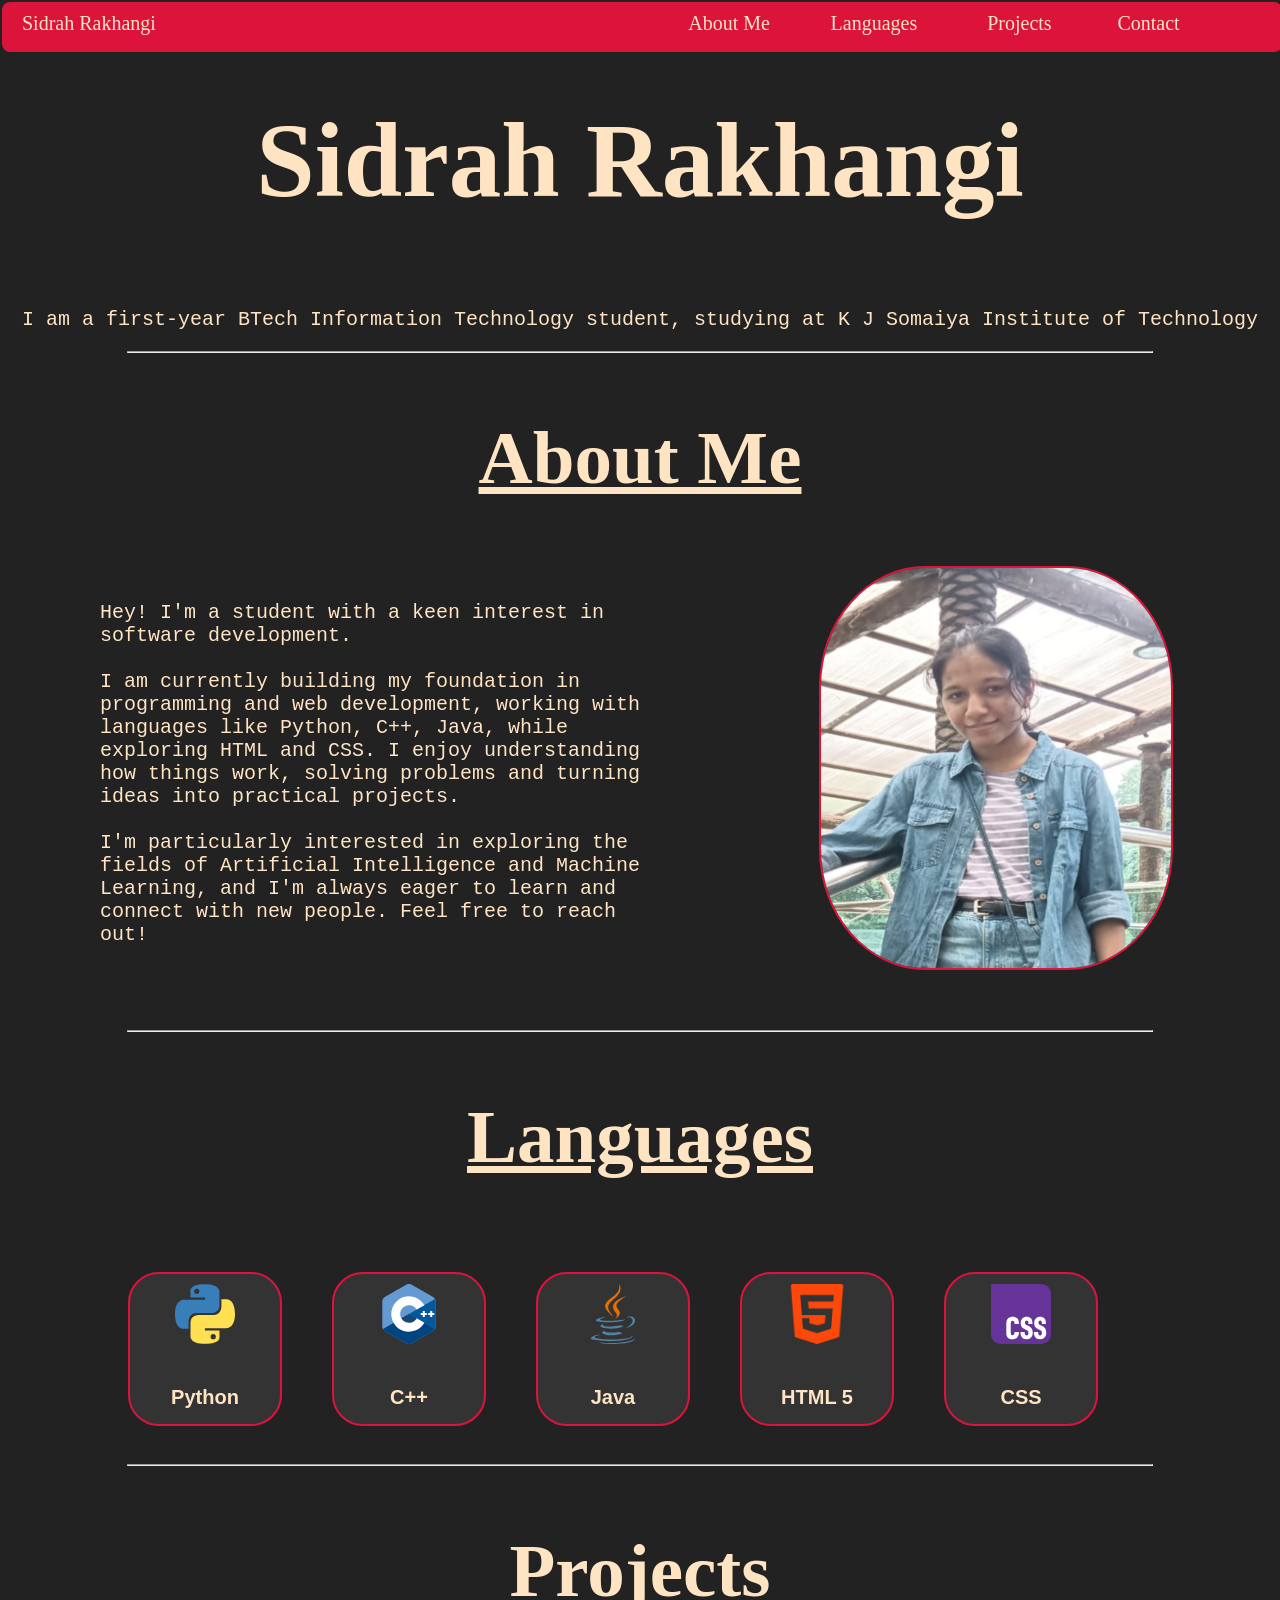
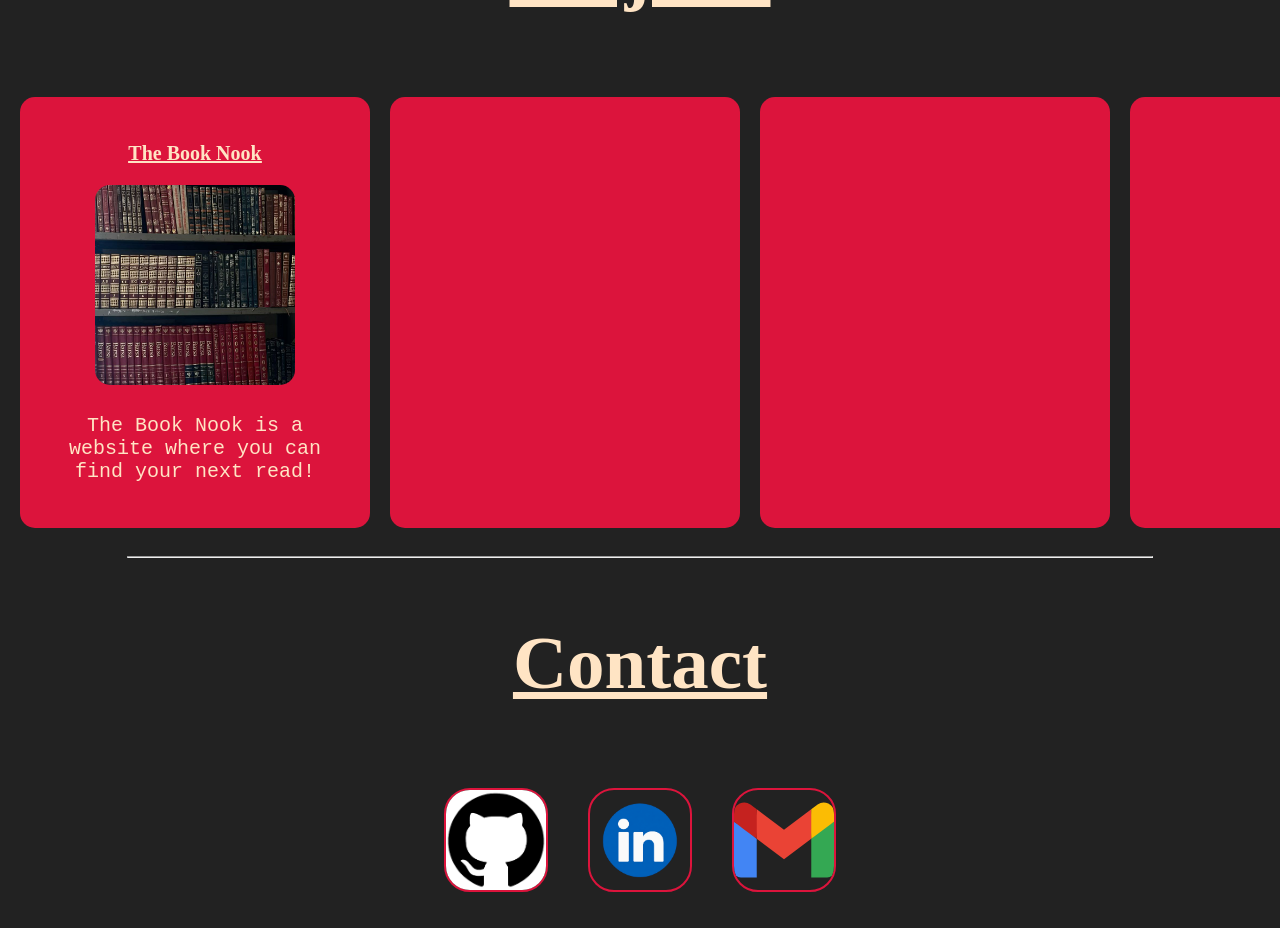
<file: index.html>
<!DOCTYPE html>
    <html lang="en">
    <head>
        <meta charset="UTF-8">
        <meta name="viewport" content="width=device-width, initial-scale=1.0">
        <title>Document</title>
        <link rel="stylesheet" href="FirstProject.css">
    </head>
    <body>
        <header class="top-bar">
            <a href="#home" id="name">Sidrah Rakhangi</a>
            <section>
                <a href="#about-me" id="about-me-link" class="sections">About Me</a>
                <a href="#languages" id="languages-link" class="sections">Languages</a>
                <a href="#projects" id="projects-link" class="sections">Projects</a>
                <a href="#contact" id="contact-link" class="sections">Contact</a>
            </section>
        </header>
        <main>
            <section  id="home">
                <h1>Sidrah Rakhangi</h1>
                <p> I am a first-year BTech Information Technology student, studying at K J Somaiya Institute of Technology</p>
            </section>
            <hr>
            <section id="about-me">
                <h2><u>About Me</u></h2>
            <div class="about-container">
                <div class="about-text">
                    <p>Hey! I'm a student with a keen interest in software development.<br><br> I am currently building my foundation in programming and web development, working with languages like Python, C++, Java, while exploring HTML and CSS. I enjoy understanding how things work, solving problems and turning ideas into practical projects.<br><br>I'm particularly interested in exploring the fields of Artificial Intelligence and Machine Learning, and I'm always eager to learn and connect with new people. Feel free to reach out!</p>
                </div>
                <div class="about-image">
                    <img src="myphoto2.jpeg" alt="My photo">
                </div>
            </div>
            </section>
            <hr>
            <section id="languages">
                <h2><u>Languages</u></h2>
                <div class="language-container">
                    <div class="language-card">
                        <img src="python.svg" alt="Python">
                        <h3>Python</h3>
                    </div>
                    <div class="language-card">
                        <img src="cplusplus.svg" alt="C++">
                        <h3>C++</h3>
                    </div>
                    <div class="language-card">
                        <img src="java.svg" alt="Java">
                        <h3>Java</h3>
                    </div>
                    <div class="language-card">
                        <img src="html-5.png" alt="HTML 5">
                        <h3>HTML 5</h3>
                    </div>
                    <div class="language-card">
                        <img src="css.svg" alt="CSS">
                        <h3>CSS</h3>
                    </div>
                </div>
            </section>
            <hr>
            <section id="projects">
                <h2><u>Projects</u></h2>
                <div class="carousel-container">
                    <div class="card"><h3><u><a href="https://phoenix142857.github.io/The-Book-Nook/" target="_blank">The Book Nook</a></u></h3><p><img src="booknook.jpg"><br><br> The Book Nook is a website where you can find your next read!</p></div>
                    <div class="card"></div>
                    <div class="card"> </div>
                    <div class="card"> </div>
                    <div class="card"> </div>
                    <div class="card"> </div>
                    <div class="card"> </div>
                    <div class="card"> </div>
                    <div class="card"> </div>
                </div>
            </section>
            <hr>
            <section id="contact">
                <h2><u>Contact</u></h2>
                <div class="contact-container">
                    <a href="https://github.com/phoenix142857" target="_blank">
                        <img src="github.png" alt="GitHub">
                    </a>
                    <a href="https://www.linkedin.com/in/sidrah-rakhangi-7a7834306/" target="_blank">
                        <img src="linkedin4.png" alt="Linkedin">
                    </a>
                    <a href="mailto:sidrah.rakhangi@gmail.com" target="_blank">
                        <img src="gmail.svg" alt="GMail">
                    </a>
                </div>
            </section>
        </main>
    </body>
    </html>
</file>
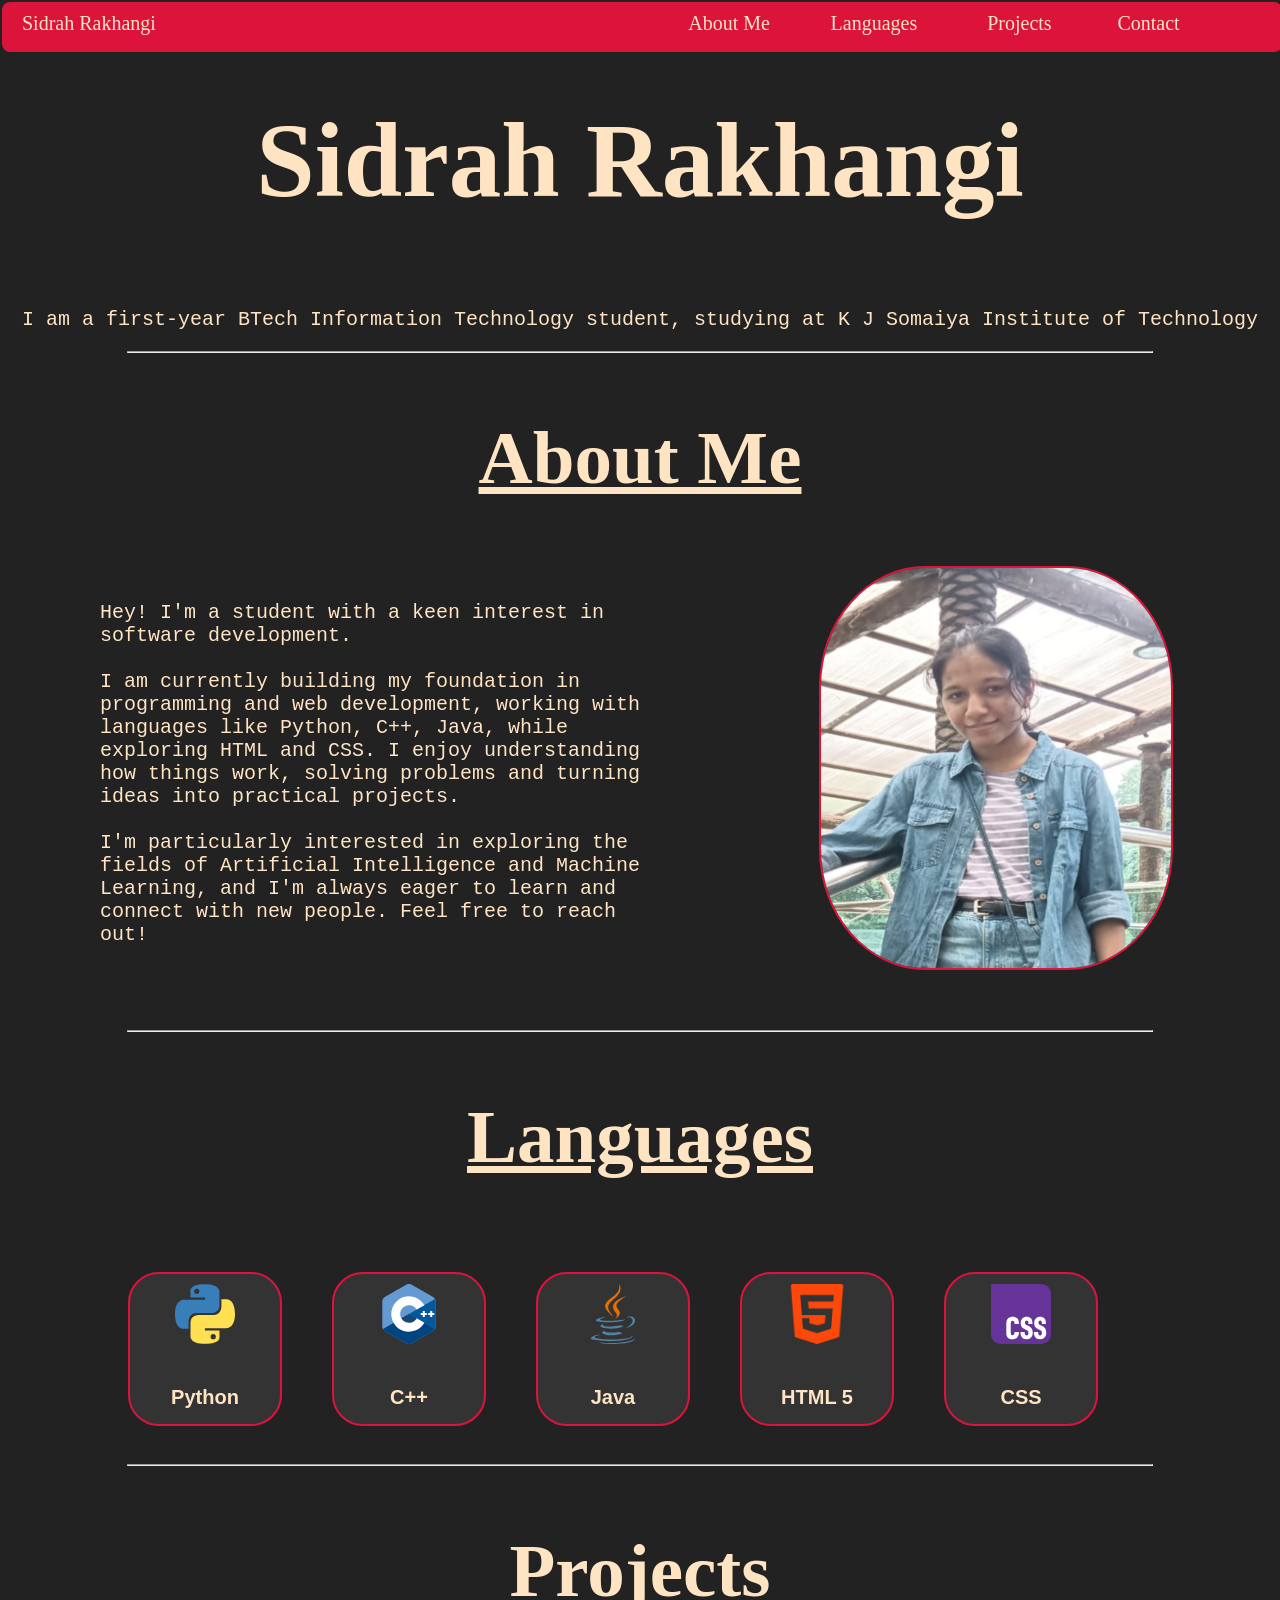
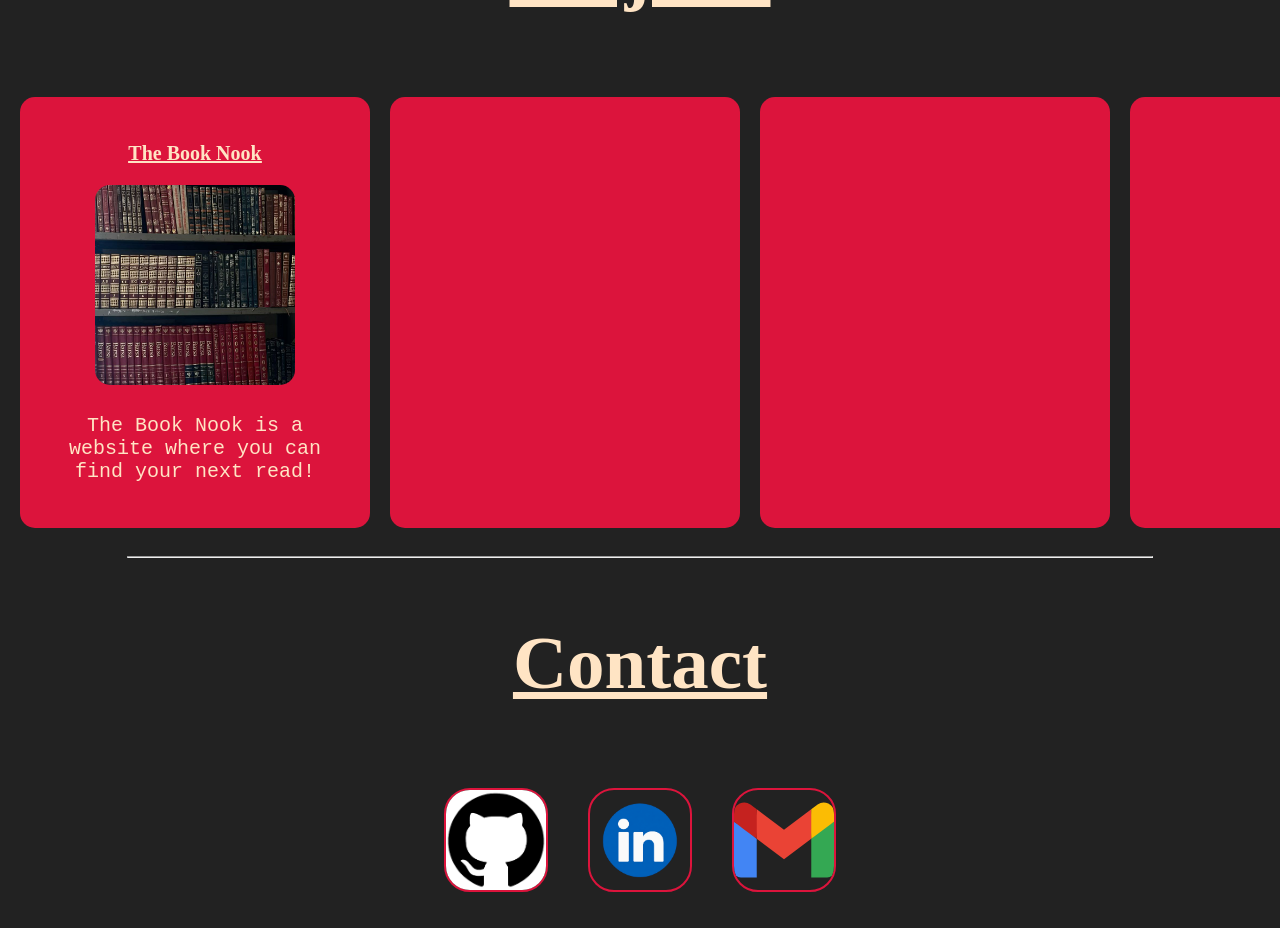
<file: FirstProject.html>
<!DOCTYPE html>
    <html lang="en">
    <head>
        <meta charset="UTF-8">
        <meta name="viewport" content="width=device-width, initial-scale=1.0">
        <title>Document</title>
        <link rel="stylesheet" href="FirstProject.css">
    </head>
    <body>
        <header class="top-bar">
            <a href="#home" id="name">Sidrah Rakhangi</a>
            <section>
                <a href="#about-me" id="about-me-link" class="sections">About Me</a>
                <a href="#languages" id="languages-link" class="sections">Languages</a>
                <a href="#projects" id="projects-link" class="sections">Projects</a>
                <a href="#contact" id="contact-link" class="sections">Contact</a>
            </section>
        </header>
        <main>
            <section  id="home">
                <h1>Sidrah Rakhangi</h1>
                <p> I am a first-year BTech Information Technology student, studying at K J Somaiya Institute of Technology</p>
            </section>
            <hr>
            <section id="about-me">
                <h2><u>About Me</u></h2>
            <div class="about-container">
                <div class="about-text">
                    <p>Hey! I'm a student with a keen interest in software development.<br><br> I am currently building my foundation in programming and web development, working with languages like Python, C++, Java, while exploring HTML and CSS. I enjoy understanding how things work, solving problems and turning ideas into practical projects.<br><br>I'm particularly interested in exploring the fields of Artificial Intelligence and Machine Learning, and I'm always eager to learn and connect with new people. Feel free to reach out!</p>
                </div>
                <div class="about-image">
                    <img src="myphoto2.jpeg" alt="My photo">
                </div>
            </div>
            </section>
            <hr>
            <section id="languages">
                <h2><u>Languages</u></h2>
                <div class="language-container">
                    <div class="language-card">
                        <img src="python.svg" alt="Python">
                        <h3>Python</h3>
                    </div>
                    <div class="language-card">
                        <img src="cplusplus.svg" alt="C++">
                        <h3>C++</h3>
                    </div>
                    <div class="language-card">
                        <img src="java.svg" alt="Java">
                        <h3>Java</h3>
                    </div>
                    <div class="language-card">
                        <img src="html-5.png" alt="HTML 5">
                        <h3>HTML 5</h3>
                    </div>
                    <div class="language-card">
                        <img src="css.svg" alt="CSS">
                        <h3>CSS</h3>
                    </div>
                </div>
            </section>
            <hr>
            <section id="projects">
                <h2><u>Projects</u></h2>
                <div class="carousel-container">
                    <div class="card"><h3><u><a href="TheBookNook.html" target="_blank">The Book Nook</a></u></h3><p><img src="booknook.jpg"><br><br> The Book Nook is a website where you can find your next read!</p></div>
                    <div class="card"> </div>
                    <div class="card"> </div>
                    <div class="card"> </div>
                    <div class="card"> </div>
                    <div class="card"> </div>
                    <div class="card"> </div>
                    <div class="card"> </div>
                    <div class="card"> </div>
                </div>
            </section>
            <hr>
            <section id="contact">
                <h2><u>Contact</u></h2>
                <div class="contact-container">
                    <a href="https://github.com/phoenix142857" target="_blank">
                        <img src="github.png" alt="GitHub">
                    </a>
                    <a href="https://www.linkedin.com/in/sidrah-rakhangi-7a7834306/" target="_blank">
                        <img src="linkedin4.png" alt="Linkedin">
                    </a>
                    <a href="mailto:sidrah.rakhangi@gmail.com" target="_blank">
                        <img src="gmail.svg" alt="GMail">
                    </a>
                </div>
            </section>
        </main>
    </body>
    </html>
</file>
<file: FirstProject.css>
html{
    cursor:url('cursor.png'),auto;
}
body{
    margin:0px;
    background-color: #222222;
}
.top-bar{
    position: fixed;
    background-color: crimson;
    height: 50px;
    width: 100%;
    top:0;
    left:0;
    z-index:1000;
    border: 2px solid #222222;
    border-radius: 10px;
}
#name{
    font-family: cursive;
    font-size: 20px;
    color:bisque;
    position: absolute;
    left: 20px;
    top: 10px;
    text-decoration: none;
}
#name:hover{
    color:#222222;
    transition:color 0.5s;
    cursor:url('pointer.png'),pointer;
}
#about-me{
    color: bisque;
    font-size: 50px;
    font-family:cursive;
    text-align: center;
}
.about-container{
    display:flex;
    align-items:center;
    gap:60px;
    padding:2px 5px 40px 100px;
}
.about-text{
    text-align:left;
    flex:1;
}
.about-image{
    flex:1;
    justify-content:center;
}
.about-image img{
    width:350px;
    height:400px;
    border: 2px solid crimson;
    border-radius:30%;
    transition: transform 0.3s;
}
.about-image img:hover{
    transform: scale(1.1);
}
#languages{
    color: bisque;
    font-size: 50px;
    font-family:cursive;
    text-align: center;
}
.language-container{
    display:flex;
    gap:50px;
    padding: 30px 10%;
}
.language-card{
    background-color:#333333;
    height:150px;
    width:150px;
    border:2px solid crimson;
    border-radius:20%;
    transition: transform 0.3s;
}
.language-card img{
    height:60px;
    width:60px;
    padding: 10px;
}
.language-card:hover{
    transform: scale(1.1);
}
#contact{
    color: bisque;
    font-size: 50px;
    font-family:cursive;
    text-align: center;
}
.contact-container{
    display:flex;
    justify-content: center;
    align-items:center;
    gap: 40px;
    padding: 20px;
}
.contact-container img{
    height: 100px;
    width: 100px;
    border: 2px solid crimson;
    border-radius:25%;
    transition: transform 0.3s;
}
.contact-container img:hover{
    transform:scale(1.1);
    cursor:url('pointer.png'),pointer;
}
#projects{
    color: bisque;
    font-size: 50px;
    font-family:cursive;
    text-align: center;
}
.sections{
    font-size: 20px;
    font-family: cursive;
    color:bisque;
    position:absolute;
    top:20%;
    text-decoration: none;
}
.sections:hover{
    color:#222222;
    transition:color 0.45s;
    cursor:url('pointer.png'),pointer;
}
#about-me-link{
    right:40%;
}
#languages-link{
    right:28.5%;
}
#projects-link{
    right:18%;
}
#contact-link{
    right:8%;
}
#home{
    font-size: 70px;
    font-family: "Times New Roman",serif;
    text-align:center;
    color:bisque;
    margin-top:100px;
}
p{
    position:relative;
    font-size:20px;
    font-family:monospace;
}
hr{
    color:bisque;
    width:80%;
}
h3{
    font-family:sans-serif;
    font-size:20px;
}
.carousel-container{
    display:flex;
    gap:20px;
    padding:20px;
    overflow-x:auto;
    scroll-snap-type:x mandatory;
    scroll-behavior:smooth;
    scroll-padding: 0 20px;
    scrollbar-width:thin;
    scrollbar-color: crimson bisque;
}
.card h3{
    font-family:cursive;
}
.card a{
    color:bisque;
}
.card a:hover{
    color:#222222;
    transition: color 0.5s;
    cursor: url('pointer.png'),pointer;
}
.card img{
    height:200px;
    width:200px;
    border-radius:15px;
}
.card{
    flex: 0 0 300px;
    border-radius:15px;
    background-color:crimson;
    padding:25px;
    scroll-snap-align:start;
    transition: transform 0.3s;
}
.card:hover{
    transform: scale(1.05);
}
</file>
